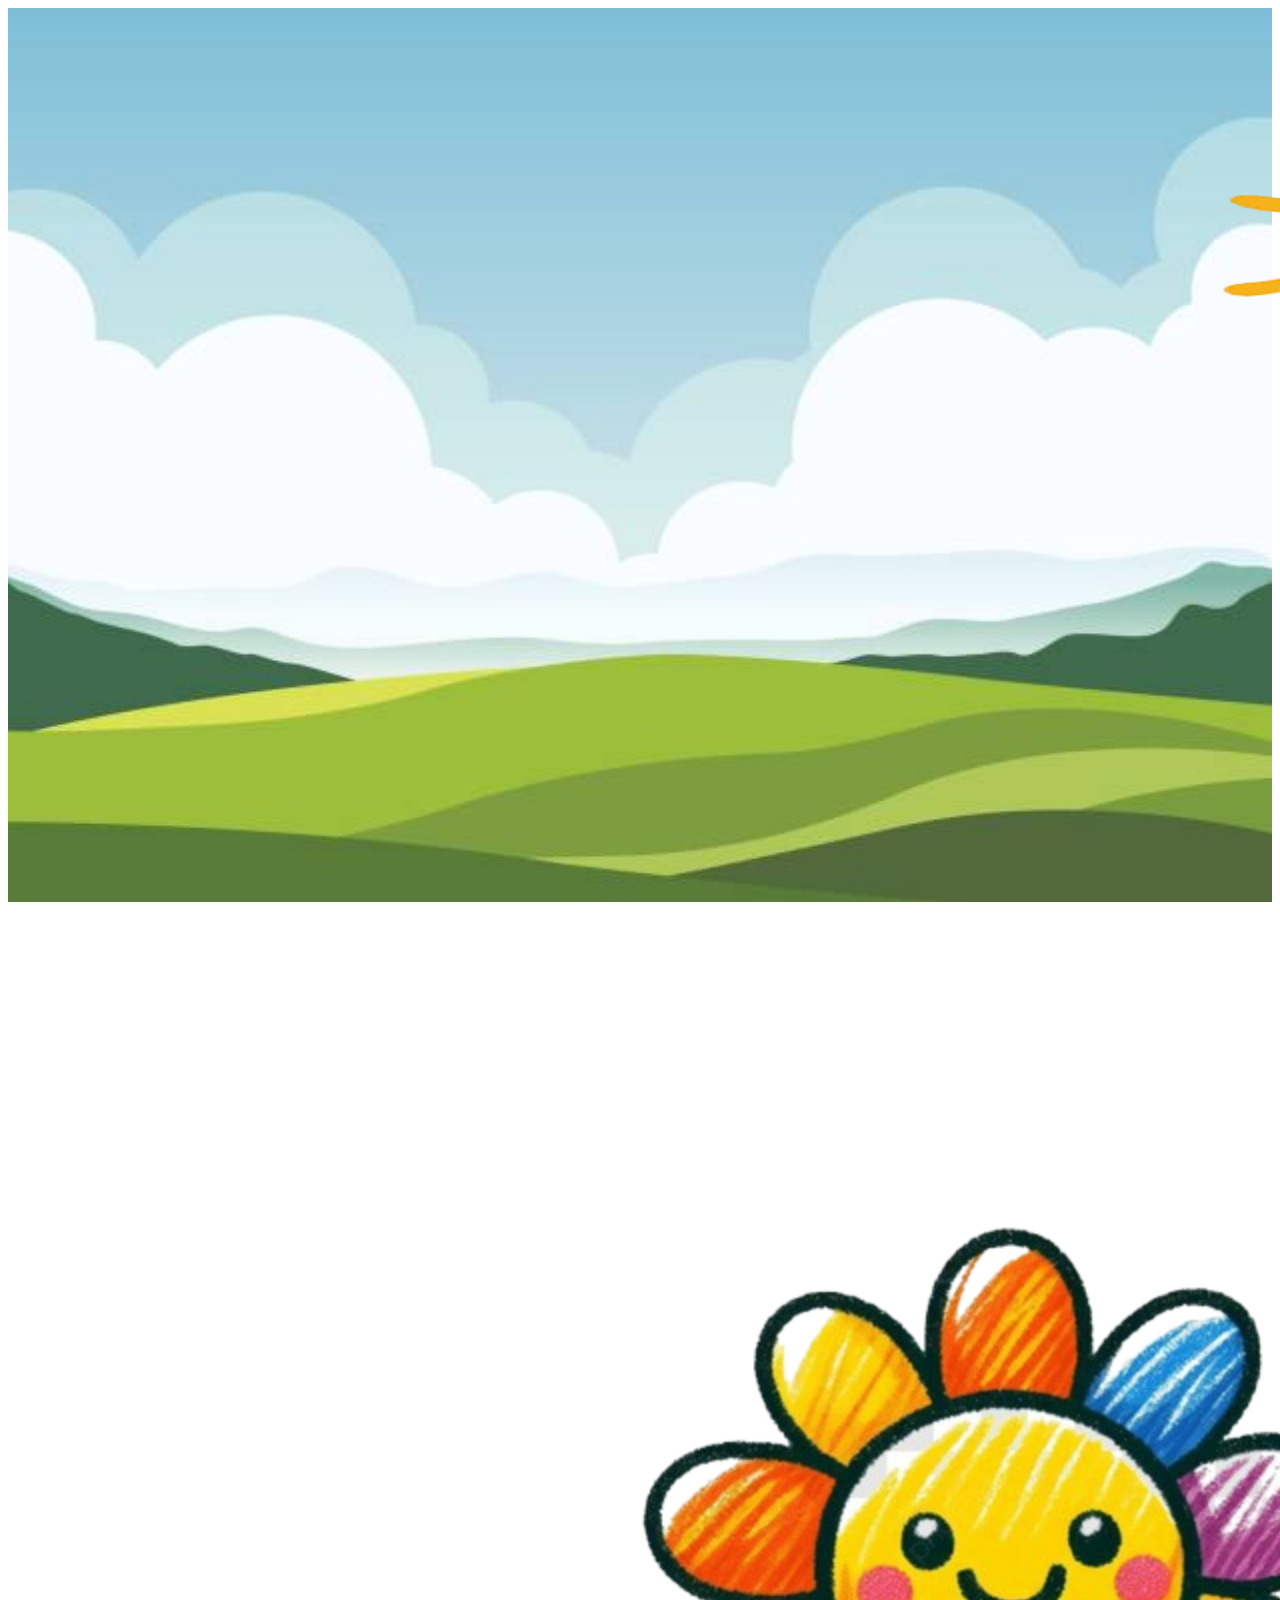
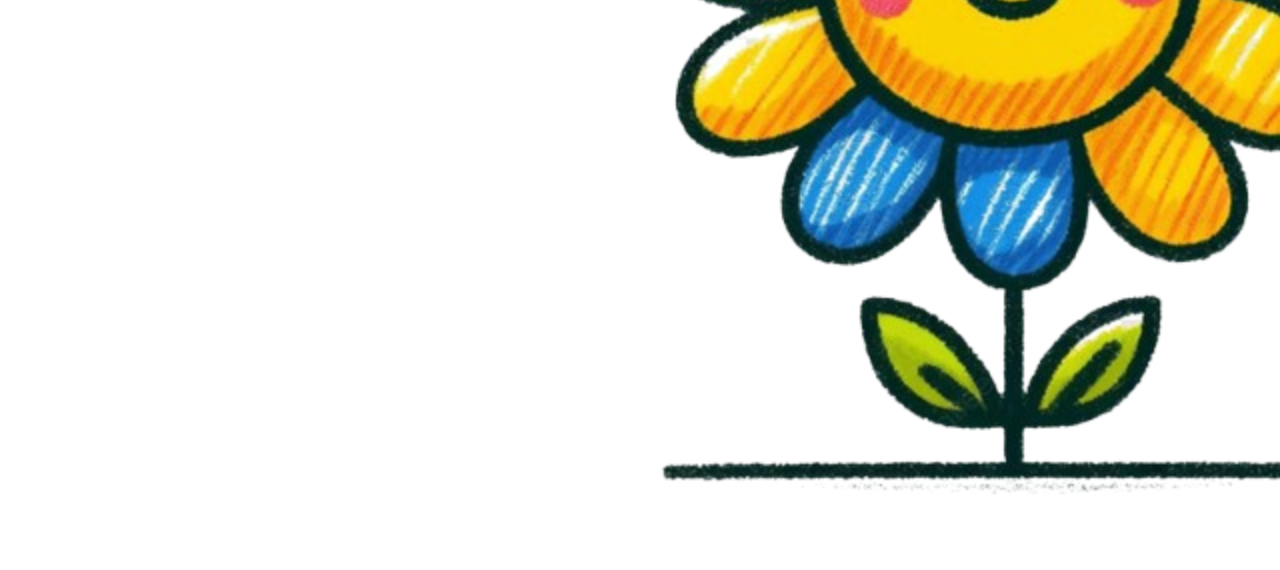
<file: Dia12/index.html>
<!DOCTYPE html>
<html lang="en">
<head>
    <meta charset="UTF-8">
    <meta name="viewport" content="width=device-width, initial-scale=1.0">
    <title>Document</title>
    <link rel="stylesheet" href="./Estilo/style.css">
</head>
<body>
    <div class="Paisaje">
        <img src="./Imagnes/Paisaje.jpg" class="Elemento1">
        <div class="Sol">
        <img src="./Imagnes/sol-removebg-preview.png" class="Elemento2">
        </div>
        <div class="Flor"> <img src="./Imagnes/Flor-removebg-preview.png" class="Elemento3"></div>
        <div class="Nube"> <img src="./Imagnes/Nube-removebg-preview (1).png" class="Elemento4"></div>
        <div class="Gotas de agua"><img src="./Imagnes/Gotas de agua.png" class="Elemento5"></div>
       
         
        </div>
    </div>

</body>
</html>
</file>
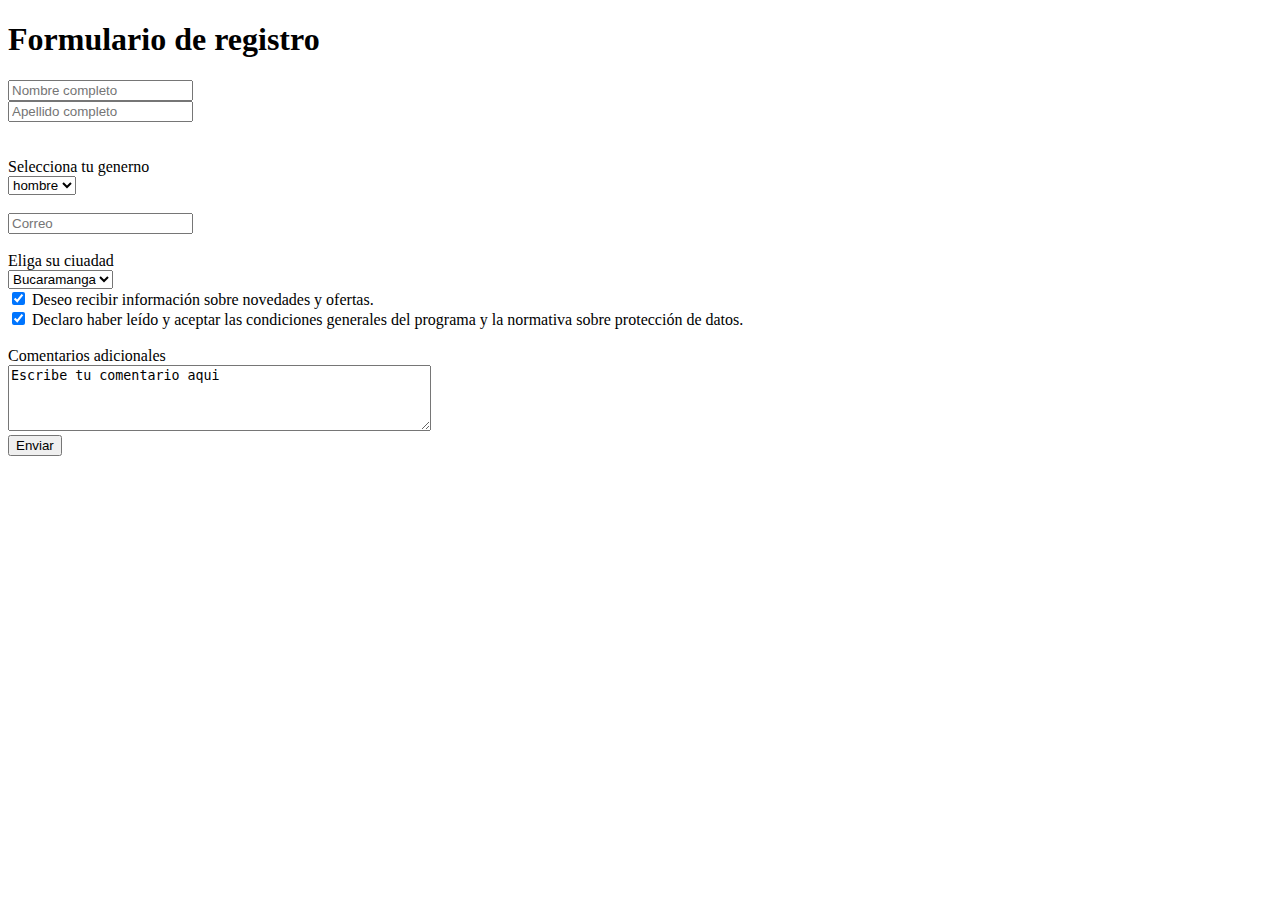
<file: Dia4/index.html>
<!DOCTYPE html>
<html lang="en">
<head>
    <meta charset="UTF-8">
    <meta name="viewport" content="width=device-width, initial-scale=1.0">
    <title></title>
</head>
<body>
    <form name="Formulario" method="post" action="Formulario.html">
    <h1>Formulario de registro</h1>    
    <input type="text" name="Username" placeholder="Nombre completo" maxlength="50"><br>
    <input type="text" name="Apellidos" placeholder="Apellido completo" maxlength="50"><br>
    <br></br>
    <label for="Tu genero">Selecciona tu generno</label><br>
    
    <select name="Tu genero" id="Tu genero">
        <br><br>
        <option>hombre</option>
        <option>Mujer</option>
    </select>
    <br></br  >   
    <input type="email" name="Correo" placeholder="Correo">
    <br><br>
    <label for="Tu ciudad">Eliga su ciuadad</label><br>
    <select name="Tu ciudad" id="Tu ciudad">
        <option>Bucaramanga</option>
        <option>Boyaca</option>
        <option>Bogota</option>
    </select>
    <br>
    <input type="checkbox" id="Notis" checked>
    <label for="Notis">Deseo recibir información sobre novedades y ofertas.</label>
    <br>
    <input type="checkbox" id="Permisos" checked>
    <labe for="Permisos">Declaro haber leído y aceptar las condiciones generales del programa y la normativa sobre protección de datos.</labe>
    <br>
    <br>
    <label for="Comentario">Comentarios adicionales</label>
    <br>
    <textarea id="Comentario" name="Comentarios"  rows="4" cols="50">Escribe tu comentario aqui</textarea>
    <br>
    <button>Enviar</button>
    </form>

</body>
</html>
</file>
<file: Dia12/Estilo/style.css>
.Elemento1 {
    position: relative;
    width: 100%;
    height: 100%;
}

.Elemento2 {
    position: absolute; 
    width: 1200px;
    height: 50%;
    left: 80%;
    top: 1%;
}

/* Nube */
.Elemento4 {
    position: absolute;
    width: 1300px;
    top: 2%;
    left: 99%;
    animation: Nube 5s forwards;
}

/* Animación de la nube */
@keyframes Nube {
    from { left: 99%; }
    to { left: 30%; }
}

/* Flor */
.Elemento3 {
    position: absolute;
    width: 1000px;
    height: 1000px;
    top: 130%;
    left: 40%;
    animation: mover 5s forwards 5s; /* La flor espera 5s antes de subir */
}

/* Animación de la flor */
@keyframes mover {
    from { top: 130%; }
    to { top: 80%; }
}
/* Estilo base de los elementos */
.Elemento5 {
    position: absolute;
    width: 50px;
    height: 50px;
    background-color: blue;
    border-radius: 50%;
    opacity: 0; /* Se ocultan antes de animarse */
    animation: aparecer 0.5s forwards, caer 3s forwards;
}

/* Animación de aparición */
@keyframes aparecer {
    from { opacity: 0; }
    to { opacity: 1; }
}

.Elemento5 {
    position: absolute;
    width: 50px;
    height: 50px;
    background-color: blue;
    border-radius: 50%;
    top: 2%;
    opacity: 0; /* Inicialmente invisibles */
}

/* Animación de caída */
@keyframes caer {
    0% { opacity: 1; top: 2%; } /* Se hace visible al iniciar */
    100% { top: 90%; }
}

/* 20 elementos con delay inicial de 11s */
.Elemento5:nth-child(1) { left: 5%; animation: caer 3s forwards 11s; }
.Elemento5:nth-child(2) { left: 10%; animation: caer 3s forwards 11.5s; }
.Elemento5:nth-child(3) { left: 15%; animation: caer 3s forwards 12s; }
.Elemento5:nth-child(4) { left: 20%; animation: caer 3s forwards 12.5s; }
.Elemento5:nth-child(5) { left: 25%; animation: caer 3s forwards 13s; }
.Elemento5:nth-child(6) { left: 30%; animation: caer 3s forwards 13.5s; }
.Elemento5:nth-child(7) { left: 35%; animation: caer 3s forwards 14s; }
.Elemento5:nth-child(8) { left: 40%; animation: caer 3s forwards 14.5s; }
.Elemento5:nth-child(9) { left: 45%; animation: caer 3s forwards 15s; }
.Elemento5:nth-child(10) { left: 50%; animation: caer 3s forwards 15.5s; }
.Elemento5:nth-child(11) { left: 55%; animation: caer 3s forwards 16s; }
.Elemento5:nth-child(12) { left: 60%; animation: caer 3s forwards 16.5s; }
.Elemento5:nth-child(13) { left: 65%; animation: caer 3s forwards 17s; }
.Elemento5:nth-child(14) { left: 70%; animation: caer 3s forwards 17.5s; }
.Elemento5:nth-child(15) { left: 75%; animation: caer 3s forwards 18s; }
.Elemento5:nth-child(16) { left: 80%; animation: caer 3s forwards 18.5s; }
.Elemento5:nth-child(17) { left: 85%; animation: caer 3s forwards 19s; }
.Elemento5:nth-child(18) { left: 90%; animation: caer 3s forwards 19.5s; }
.Elemento5:nth-child(19) { left: 95%; animation: caer 3s forwards 20s; }
.Elemento5:nth-child(20) { left: 50%; animation: caer 3s forwards 20.5s; }
</file>
